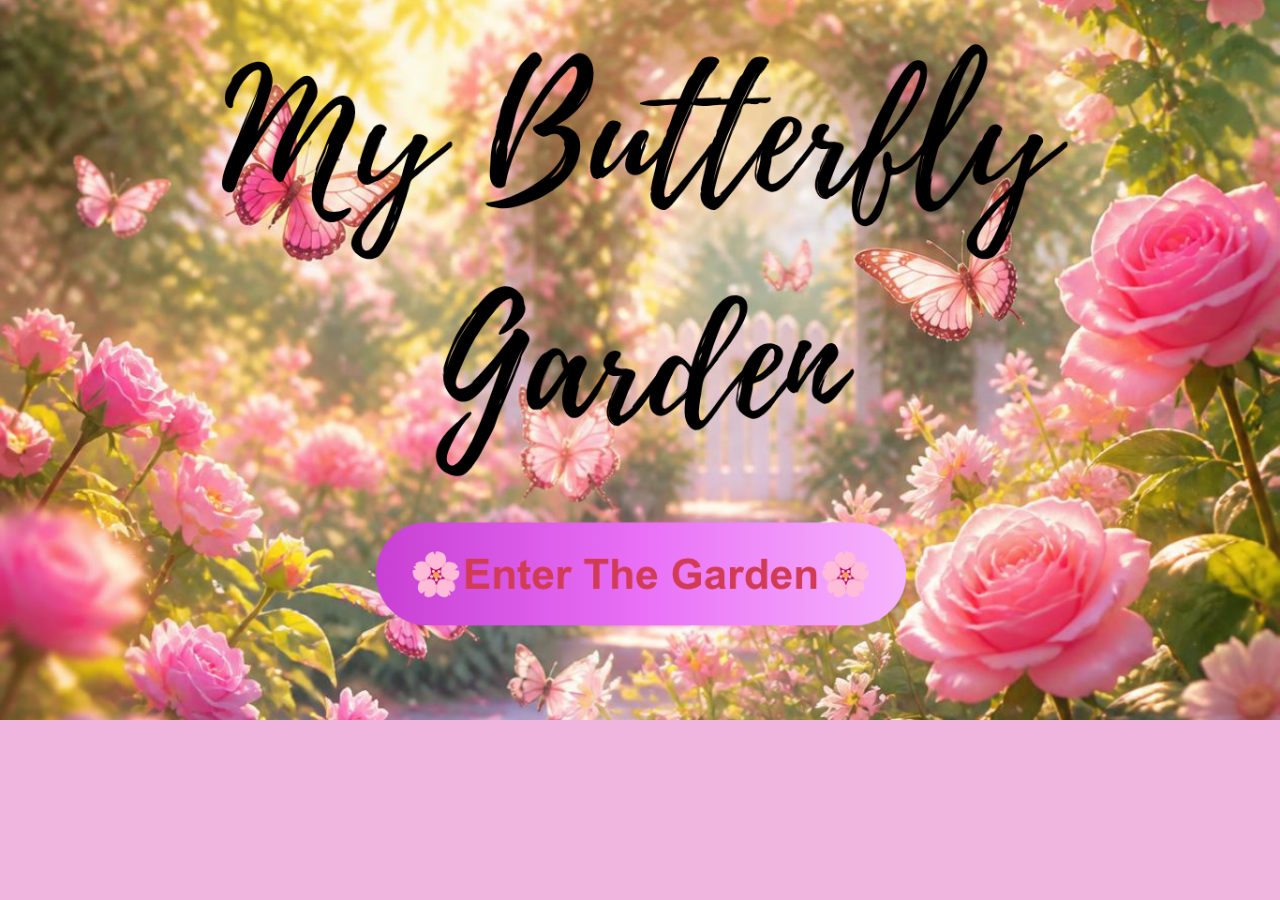
<file: index.html>
<!DOCTYPE html>
<html lang="en">
<head>
    <meta charset="UTF-8">
    <meta name="viewport" content="width=device-width, initial-scale=1.0">
    <title>My butterlfy garden</title>
    <link rel="stylesheet" href="style.css">
</head>
<body>

    <div class="welcome-container">

    <img src="welcome.png" alt="Welcome Page" class="welcome-image">

    <a href="garden.html" class="button-link"></a>

    </div>

</body>
</html>
</file>
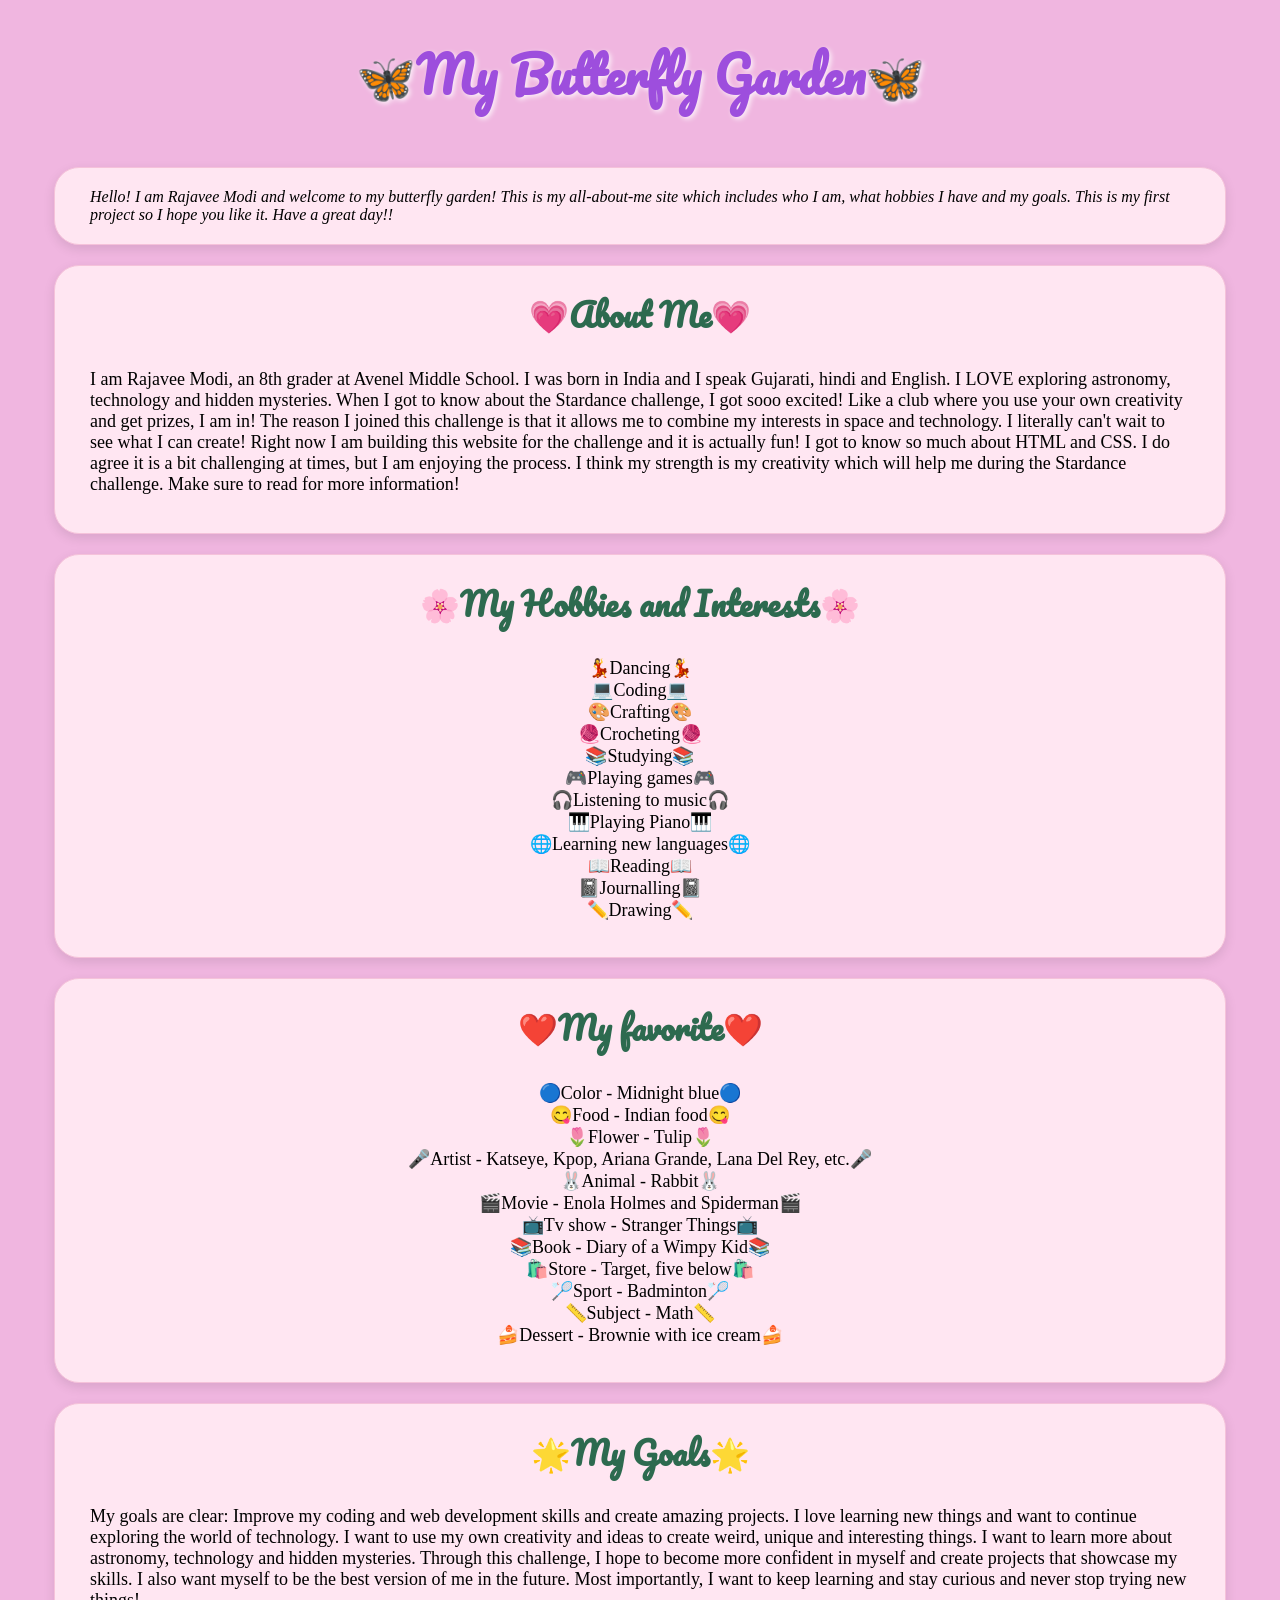
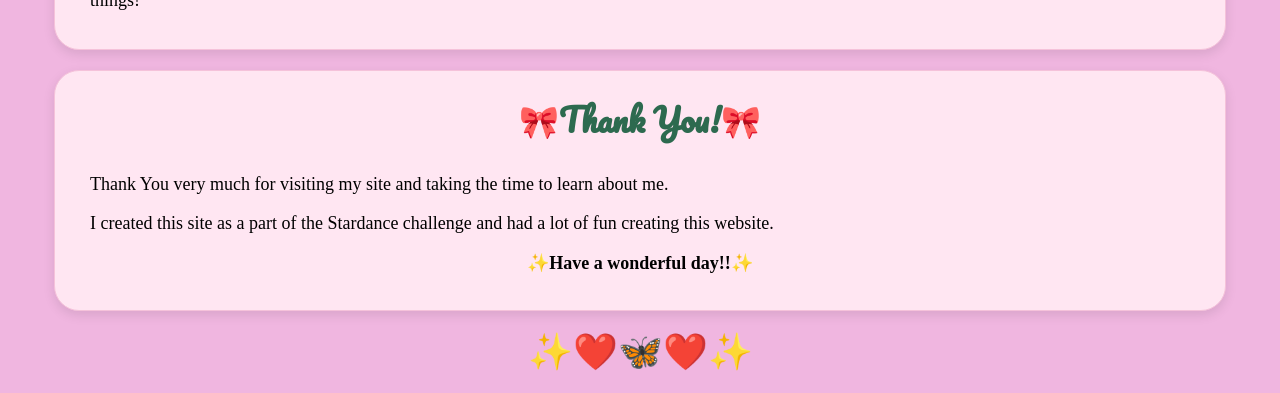
<file: garden.html>
<!DOCTYPE html>
<html lang="en">
<head>
    <meta charset="UTF-8">
    <meta name="viewport" content="width=device-width, initial-scale=1.0">
    <title>My Butterfly Garden</title>
    <link rel="stylesheet" href="style.css">
    <link rel="stylesheet" href="https://fonts.googleapis.com/css2?family=Pacifico&display=swap">
</head>
<body>

   <h1>🦋My Butterfly Garden🦋</h1>

    <div class="card">

      <i>Hello! I am Rajavee Modi and welcome to my butterfly garden! This is my all-about-me site which includes who I am, what hobbies I have and my goals. This is my first project
         so I hope you like it. Have a great day!!</i>
    </div>  

    <div class="card">

      <h2>💗About Me💗</h2>
      <p>I am Rajavee Modi, an 8th grader at Avenel Middle School. I was born in India and I speak Gujarati, hindi and English. I LOVE exploring astronomy, technology and hidden mysteries.
       When I got to know about the Stardance challenge, I got sooo excited! Like a club where you use your own creativity and get prizes, I am in! The reason I joined this challenge
       is that it allows me to combine my interests in space and technology. I literally can't wait to see what I can create! Right now I am building this website for the challenge and
       it is actually fun! I got to know so much about HTML and CSS. I do agree it is a bit challenging at times, but I am enjoying the process. I think my strength is my creativity 
       which will help me during the Stardance challenge. Make sure to read for more information!</p>
    </div>  

    <div class="card">

      <h2>🌸My Hobbies and Interests🌸</h2>
       <ul>
        <li>💃Dancing💃</li>
        <li>💻Coding💻</li>
        <li>🎨Crafting🎨</li>
        <li>🧶Crocheting🧶</li>
        <li>📚Studying📚</li>
        <li>🎮Playing games🎮</li>
        <li>🎧Listening to music🎧</li>
        <li>🎹Playing Piano🎹</li>
        <li>🌐Learning new languages🌐</li>
        <li>📖Reading📖</li>
        <li>📓Journalling📓</li>
        <li>✏️Drawing✏️</li>

       </ul>
    </div>
    
    <div class="card">

       <h2>❤️My favorite❤️</h2>

       <ul>

        <li>🔵Color - Midnight blue🔵</li>
        <li>😋Food - Indian food😋</li>
        <li>🌷Flower - Tulip🌷</li>
        <li>🎤Artist - Katseye, Kpop, Ariana Grande, Lana Del Rey, etc.🎤</li>
        <li>🐰Animal - Rabbit🐰</li>
        <li>🎬Movie - Enola Holmes and Spiderman🎬</li>
        <li>📺Tv show - Stranger Things📺</li>
        <li>📚Book - Diary of a Wimpy Kid📚</li>
        <li>🛍️Store - Target, five below🛍️</li>
        <li>🏸Sport - Badminton🏸</li>
        <li>📏Subject - Math📏</li>
        <li>🍰Dessert - Brownie with ice cream🍰</li>

       </ul>
    </div>

    <div class="card">
      
      <h2>🌟My Goals🌟</h2>
      <p>My goals are clear: Improve my coding and web development skills and create amazing projects. I love learning new things 
         and want to continue exploring the world of technology. I want to use my own creativity and ideas to create weird, unique 
         and interesting things. I want to learn more about astronomy, technology and hidden mysteries. Through this challenge, I 
         hope to become more confident in myself and create projects that showcase my skills. I also want myself to be the best
         version of me in the future. Most importantly, I want to keep learning and stay curious and never stop trying new things!</p>
    </div>

    <div class="card">
      <h2>🎀Thank You!🎀</h2> 

      <p>Thank You very much for visiting my site and taking the time to learn about me.</p>
      <p>I created this site as a part of the Stardance challenge and had a lot of fun creating this website.</p>
      <ul>
         <li><b>✨Have a wonderful day!!✨</b></li>
      </ul>
    </div>

    <div class="divider">✨❤️🦋❤️✨</div>

</body>
</html>
</file>
<file: style.css>
body {

    background-color: rgb(240, 182, 224);
    margin: 0;
}    

    h1{
        text-align: center;
        color: #9d4edd;
        font-size: 3rem;
        font-family: 'Pacifico', cursive;
        text-shadow: 2px 2px 5px rgba(255, 255, 255, 0.8);
        margin-bottom: 50px;
    }

    h2{
        color: #2d6a4f;
        margin-top: 0px;
        text-align: center;
        font-size: 32px;
        font-family: 'Pacifico', cursive;
    }

    .card{
        background-color: #ffe6f2;
        padding: 20px 35px;
        border-radius: 25px;
        border: 1px solid #f5c2da;
        box-shadow: 0 4px 12px rgba(0, 0, 0, 0.05);
        width: 90%;
        max-width: 1100px;
        margin: 20px auto;
        box-shadow: 0 4px 12px rgba(0, 0, 0, 0.1);
    }

    .divider{
        text-align: center;
        font-size: 36px;
        margin: 20px 0;
    }

    p{
        font-size: 18px;
    }

    li{
        font-size: 18px;
    }

    ul{
        list-style: none;
        padding: 0;
        text-align: center;
    }

    .welcome-container {
        position: relative;
        width: 100%;
        margin: 0;
    }

    .welcome-image {
        width: 100%;
        height: auto;
        object-fit: cover;
        display: block;
    }

  .button-link {
    position: absolute;
    width: 440px;
    height: 90px;

    left: 50%;
    transform: translateX(-50%);
    bottom: 70px;

    display: flex;
    justify-content: center;
    align-items: center;

    text-decoration: none;
    color: #c0397f;

    font-size: 32px;
    font-weight: bold;
}
</file>
